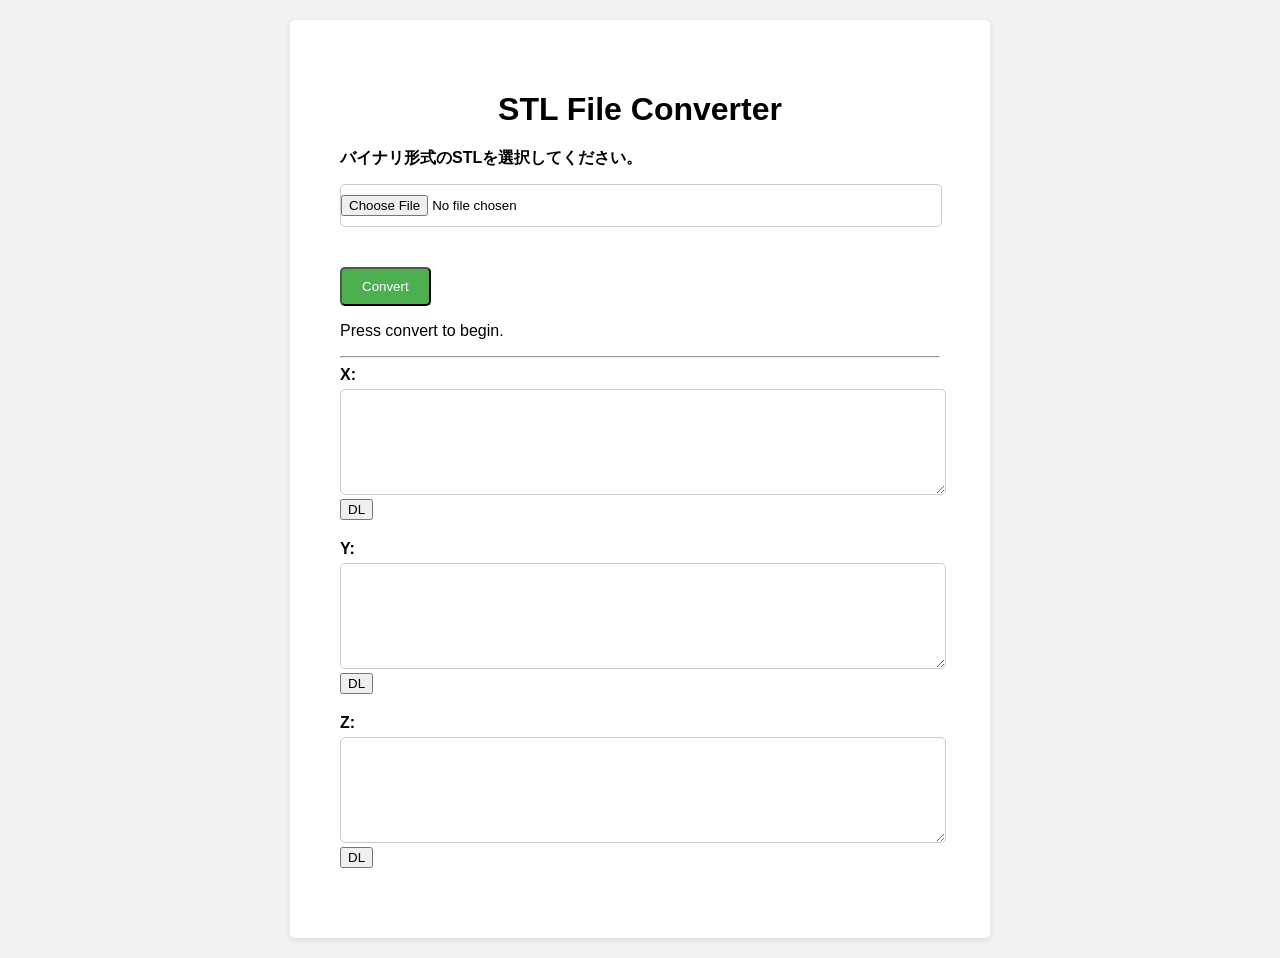
<file: docs/index.html>
<!DOCTYPE html>
<html lang="ja">

<head>
    <meta charset="UTF-8">
    <meta name="viewport" content="width=device-width, initial-scale=1.0">
    <title>STL File Converter</title>
    <link rel="stylesheet" href="style.css">

    <script src="script.js"></script>

</head>

<body>
    <div class="container">
        <h1>STL File Converter</h1>

        <div class="input-group">
            <label for="input1">バイナリ形式のSTLを選択してください。</label>
            <input type="file" id="input1" accept=".stl">
        </div>

        <button class="btn" onclick="convert()">Convert</button>
        <p id="message">Press convert to begin.</p>

        <hr>

        <div class="output-group">
            <label for="output1">X:</label>
            <textarea id="output1" readonly></textarea>
            <button type="button" onclick="DL_x()">DL</button>
        </div>

        <div class="output-group">
            <label for="output2">Y:</label>
            <textarea id="output2" readonly></textarea>
            <button type="button" onclick="DL_y()">DL</button>
        </div>

        <div class="output-group">
            <label for="output3">Z:</label>
            <textarea id="output3" readonly></textarea>
            <button type="button" onclick="DL_z()">DL</button>
        </div>
    </div>
</body>

</html>
</file>
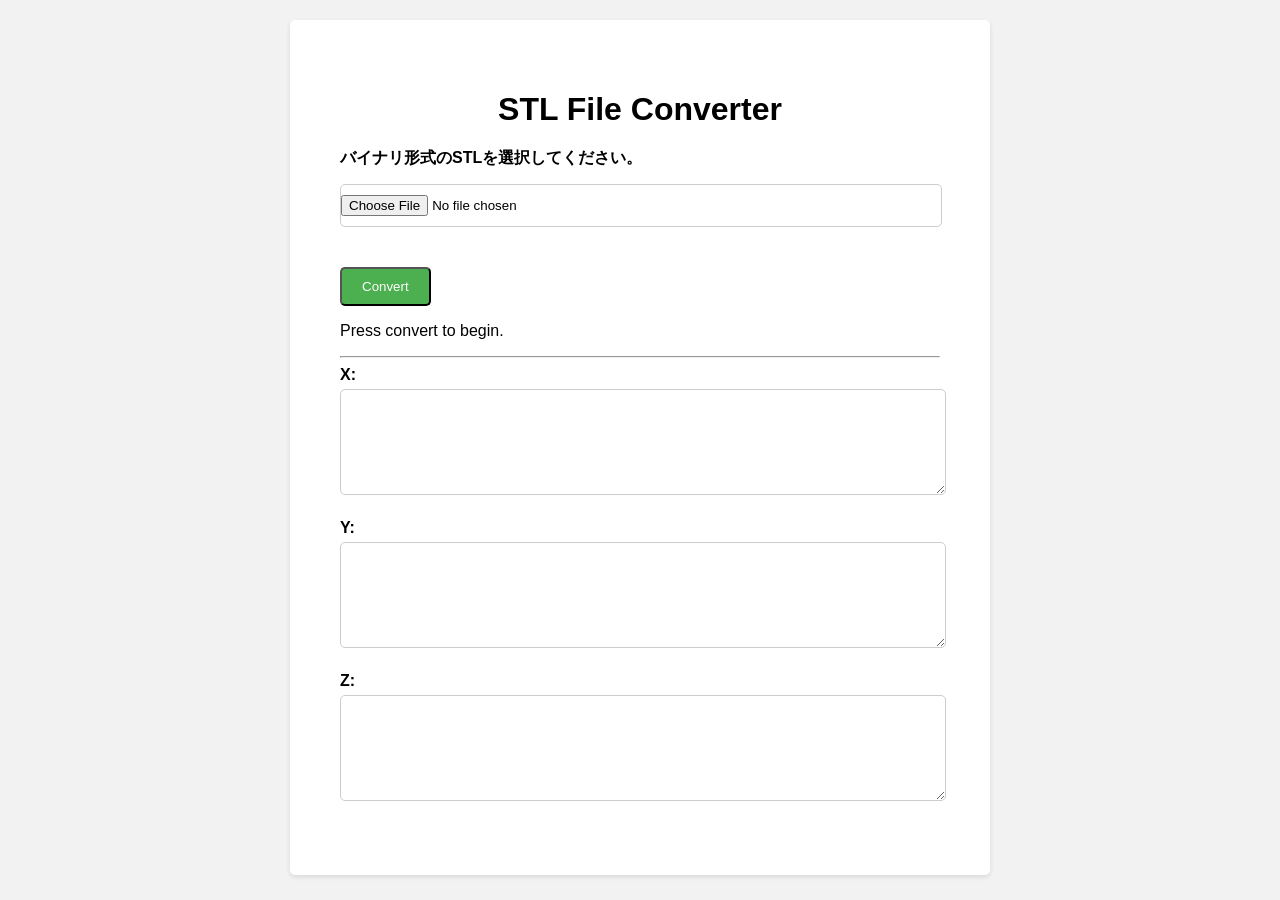
<file: htdocs/index.html>
<!DOCTYPE html>
<html lang="ja">

<head>
    <meta charset="UTF-8">
    <meta name="viewport" content="width=device-width, initial-scale=1.0">
    <title>STL File Converter</title>
    <link rel="stylesheet" href="style.css">

    <script src="script.js"></script>

</head>

<body>
    <div class="container">
        <h1>STL File Converter</h1>

        <div class="input-group">
            <label for="input1">バイナリ形式のSTLを選択してください。</label>
            <input type="file" id="input1" accept=".stl">
        </div>

        <button class="btn" onclick="convert()">Convert</button>
        <p id="message">Press convert to begin.</p>

        <hr>

        <div class="output-group">
            <label for="output1">X:</label>
            <textarea id="output1" readonly></textarea>
        </div>

        <div class="output-group">
            <label for="output2">Y:</label>
            <textarea id="output2" readonly></textarea>
        </div>

        <div class="output-group">
            <label for="output3">Z:</label>
            <textarea id="output3" readonly></textarea>
        </div>
    </div>
</body>

</html>
</file>
<file: docs/style.css>
body {
    font-family: Arial, sans-serif;
    background-color: #f2f2f2;
    margin: 0 auto 0;
    padding: 20px;
}

h1 {
    text-align: center;
    margin-bottom: 20px;
}

.container {
    max-width: 600px;
    margin: 0 auto;
    background-color: #fff;
    padding: 50px;
    border-radius: 5px;
    box-shadow: 0 2px 5px rgba(0, 0, 0, 0.1);
}

.input-group {
    margin-bottom: 20px;
}

.input-group label {
    display: block;
    margin-bottom: 5px;
    font-weight: bold;
}

.input-group input {
    width: 100%;
    padding: 10px 0px 10px 0px;
    margin: 10px 0 20px 0;
    border: 1px solid #ccc;
    border-radius: 5px;
}

.output-group {
    margin-bottom: 20px;
}

.output-group label {
    display: block;
    margin-bottom: 5px;
    font-weight: bold;
}

.output-group textarea {
    width: 100%;
    height: 100px;
    border: 1px solid #ccc;
    border-radius: 5px;
}

.btn {
    display: inline-block;
    padding: 10px 20px;
    background-color: #4caf50;
    color: #fff;
    text-decoration: none;
    border-radius: 5px;
    transition: background-color 0.3s ease;
}

.btn:hover {
    background-color: #45a049;
}
</file>
<file: htdocs/style.css>
body {
    font-family: Arial, sans-serif;
    background-color: #f2f2f2;
    margin: 0 auto 0;
    padding: 20px;
}

h1 {
    text-align: center;
    margin-bottom: 20px;
}

.container {
    max-width: 600px;
    margin: 0 auto;
    background-color: #fff;
    padding: 50px;
    border-radius: 5px;
    box-shadow: 0 2px 5px rgba(0, 0, 0, 0.1);
}

.input-group {
    margin-bottom: 20px;
}

.input-group label {
    display: block;
    margin-bottom: 5px;
    font-weight: bold;
}

.input-group input {
    width: 100%;
    padding: 10px 0px 10px 0px;
    margin: 10px 0 20px 0;
    border: 1px solid #ccc;
    border-radius: 5px;
}

.output-group {
    margin-bottom: 20px;
}

.output-group label {
    display: block;
    margin-bottom: 5px;
    font-weight: bold;
}

.output-group textarea {
    width: 100%;
    height: 100px;
    border: 1px solid #ccc;
    border-radius: 5px;
}

.btn {
    display: inline-block;
    padding: 10px 20px;
    background-color: #4caf50;
    color: #fff;
    text-decoration: none;
    border-radius: 5px;
    transition: background-color 0.3s ease;
}

.btn:hover {
    background-color: #45a049;
}
</file>
